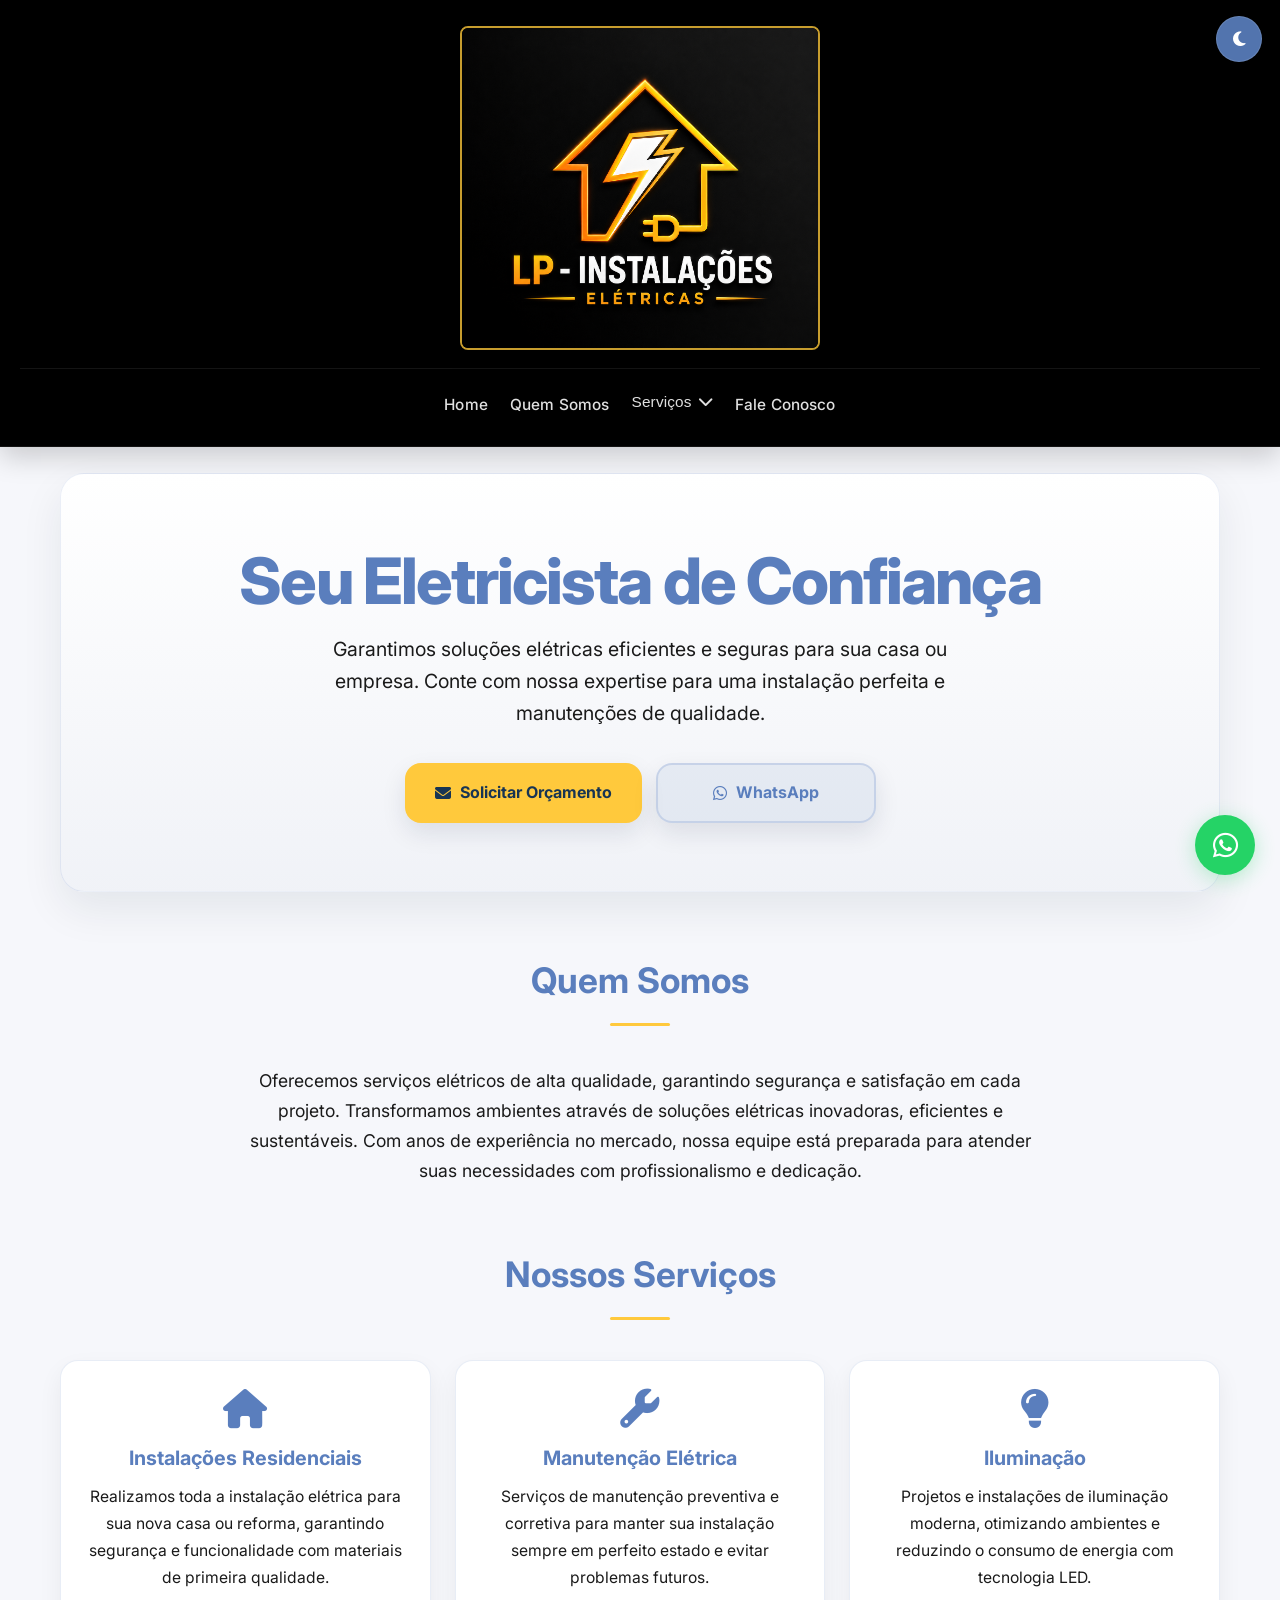
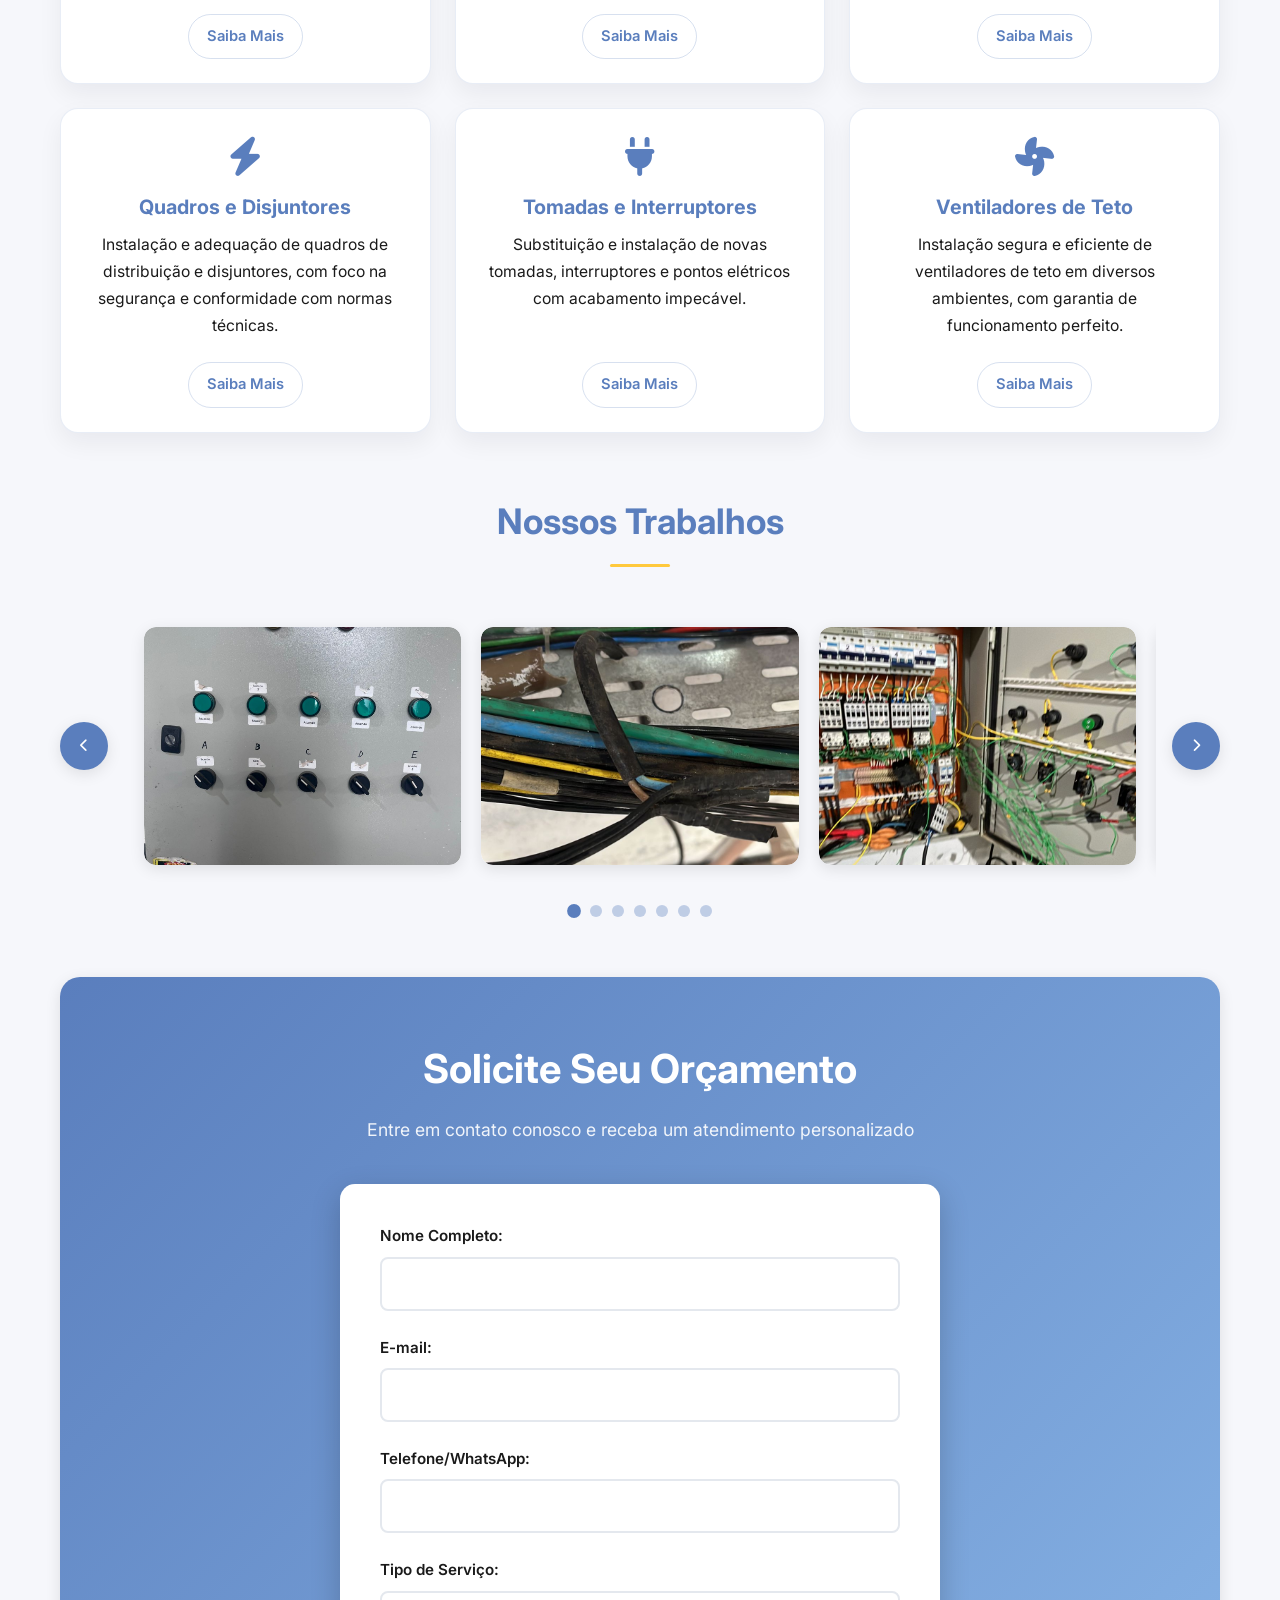
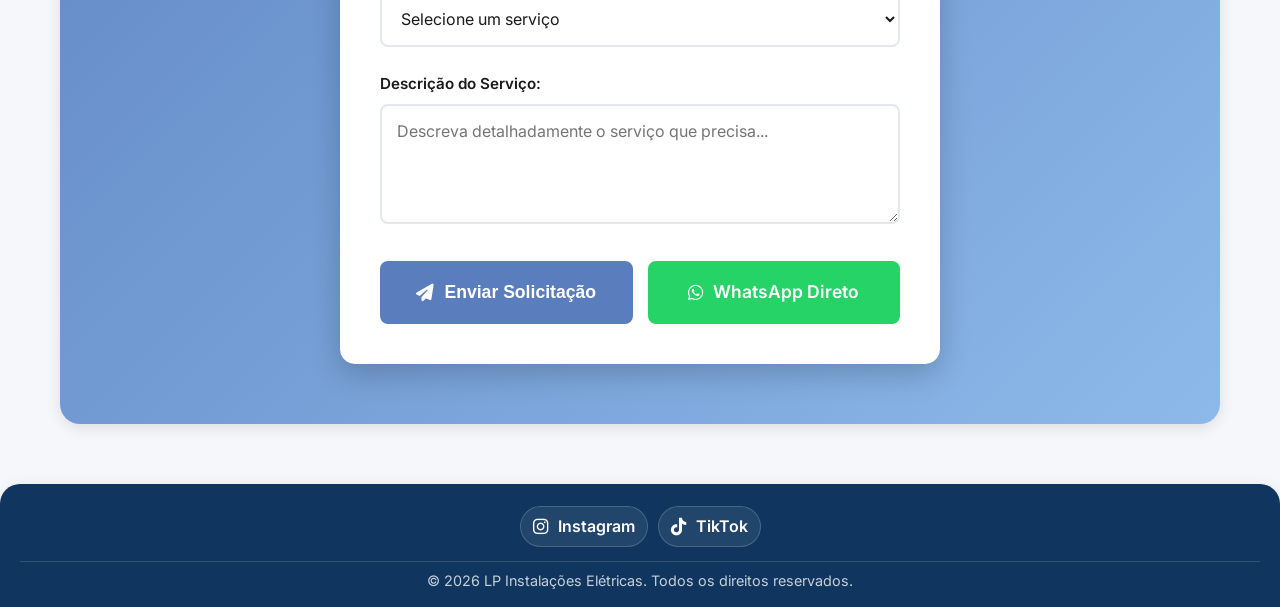
<file: index.html>
<!DOCTYPE html>
<html lang="pt-br">

<head>
  <meta charset="UTF-8">
  <meta name="viewport" content="width=device-width, initial-scale=1.0">
  <title>LP Instalações Elétricas - Elétrica com Confiança</title>

  <!-- SEO Meta Tags -->
  <meta name="description"
    content="LP Instalações Elétricas - Especialistas em instalações elétricas residenciais, manutenção, iluminação e quadros elétricos. Atendimento em toda região.">
  <meta name="keywords"
    content="eletricista, serviços elétricos, instalação elétrica, manutenção elétrica, iluminação, quadros elétricos">
  <meta name="author" content="LP Instalações Elétricas">
  <meta name="robots" content="index, follow">

  <!-- Open Graph / Facebook -->
  <meta property="og:type" content="website">
  <meta property="og:title" content="LP Instalações Elétricas">
  <meta property="og:description" content="Elétrica com confiança e responsabilidade!">

  <!-- Fonts and Icons -->
  <link href="https://fonts.googleapis.com/css2?family=Inter:wght@300;400;500;600;700;800&display=swap"
    rel="stylesheet">
  <link rel="stylesheet" href="https://cdn.jsdelivr.net/npm/@fortawesome/fontawesome-free@6.4.0/css/all.min.css">

  <!-- Favicon -->
  <link rel="icon"
    href="data:image/svg+xml,<svg xmlns=%22http://www.w3.org/2000/svg%22 viewBox=%220 0 100 100%22><text y=%22.9em%22 font-size=%2290%22>⚡</text></svg>">

  <link rel="stylesheet" href="css/estilo.css">
</head>

<body>
  <!-- Dark Mode Toggle -->
  <button id="dark-mode-toggle" aria-label="Alternar modo escuro">
    <i class="fas fa-moon"></i>
  </button>

  <!-- Header -->
  <header>
    <div class="header-logo">
      <img src="imagens/Logo.png" alt="Logo LP Instalações Elétricas" class="slogan-img">
    </div>
    <nav>
      <a href="#home">Home</a>
      <a href="#quem-somos">Quem Somos</a>
      <div class="dropdown">
        <button class="dropbtn">Serviços <i class="fas fa-chevron-down"></i></button>
        <div class="dropdown-content">
          <a href="#instalacoes-residenciais">Instalações Residenciais</a>
          <a href="#manutencao">Manutenção</a>
          <a href="#iluminacao">Iluminação</a>
          <a href="#quadros-disjuntores">Quadros e Disjuntores</a>
          <a href="#tomadas-interruptores">Tomadas e Interruptores</a>
          <a href="#ventiladores-teto">Ventiladores de Teto</a>
        </div>
      </div>
      <a href="#contato">Fale Conosco</a>
    </nav>
  </header>

  <!-- Main Content -->
  <main>
    <!-- Hero Section -->
    <section id="home" class="hero-section">
      <div class="hero-content">
        <h1>Seu Eletricista de Confiança</h1>
        <p>Garantimos soluções elétricas eficientes e seguras para sua casa ou empresa. Conte com nossa expertise para
          uma instalação perfeita e manutenções de qualidade.</p>
        <div class="cta-buttons">
          <a href="#contato" class="cta-btn primary">
            <i class="fas fa-envelope"></i>
            Solicitar Orçamento
          </a>
          <a href="https://wa.me/5524981715411" class="cta-btn secondary" target="_blank">
            <i class="fab fa-whatsapp"></i>
            WhatsApp
          </a>
        </div>
      </div>
    </section>

    <!-- Quem Somos -->
    <section id="quem-somos">
      <h2 class="section-title">Quem Somos</h2>
      <p style="text-align: center; font-size: 1.1rem; line-height: 1.7; max-width: 800px; margin: 0 auto;">
        Oferecemos serviços elétricos de alta qualidade, garantindo segurança e satisfação em cada projeto.
        Transformamos ambientes através de soluções elétricas inovadoras, eficientes e sustentáveis.
        Com anos de experiência no mercado, nossa equipe está preparada para atender suas necessidades
        com profissionalismo e dedicação.
      </p>
    </section>

    <!-- Serviços -->
    <section id="servicos">
      <h2 class="section-title">Nossos Serviços</h2>
      <div class="services-grid">
        <div class="service-card" id="instalacoes-residenciais">
          <i class="fas fa-home"></i>
          <h3>Instalações Residenciais</h3>
          <p>Realizamos toda a instalação elétrica para sua nova casa ou reforma, garantindo segurança e funcionalidade
            com materiais de primeira qualidade.</p>
          <a href="#" class="btn-saiba-mais" data-service="instalacoes">Saiba Mais</a>
        </div>
        <div class="service-card" id="manutencao">
          <i class="fas fa-wrench"></i>
          <h3>Manutenção Elétrica</h3>
          <p>Serviços de manutenção preventiva e corretiva para manter sua instalação sempre em perfeito estado e evitar
            problemas futuros.</p>
          <a href="#" class="btn-saiba-mais" data-service="manutencao">Saiba Mais</a>
        </div>
        <div class="service-card" id="iluminacao">
          <i class="fas fa-lightbulb"></i>
          <h3>Iluminação</h3>
          <p>Projetos e instalações de iluminação moderna, otimizando ambientes e reduzindo o consumo de energia com
            tecnologia LED.</p>
          <a href="#" class="btn-saiba-mais" data-service="iluminacao">Saiba Mais</a>
        </div>
        <div class="service-card" id="quadros-disjuntores">
          <i class="fas fa-bolt"></i>
          <h3>Quadros e Disjuntores</h3>
          <p>Instalação e adequação de quadros de distribuição e disjuntores, com foco na segurança e conformidade com
            normas técnicas.</p>
          <a href="#" class="btn-saiba-mais" data-service="quadros">Saiba Mais</a>
        </div>
        <div class="service-card" id="tomadas-interruptores">
          <i class="fas fa-plug"></i>
          <h3>Tomadas e Interruptores</h3>
          <p>Substituição e instalação de novas tomadas, interruptores e pontos elétricos com acabamento impecável.</p>
          <a href="#" class="btn-saiba-mais" data-service="tomadas">Saiba Mais</a>
        </div>
        <div class="service-card" id="ventiladores-teto">
          <i class="fas fa-fan"></i>
          <h3>Ventiladores de Teto</h3>
          <p>Instalação segura e eficiente de ventiladores de teto em diversos ambientes, com garantia de funcionamento
            perfeito.</p>
          <a href="#" class="btn-saiba-mais" data-service="ventiladores">Saiba Mais</a>
        </div>
      </div>
    </section>

    <!-- Galeria -->
    <section id="galeria">
      <h2 class="section-title">Nossos Trabalhos</h2>
      <div class="gallery-carousel" aria-label="Galeria de trabalhos" aria-roledescription="carousel">
        <button class="gallery-nav gallery-nav-prev" id="galleryPrev" type="button" aria-label="Imagem anterior">
          <i class="fas fa-chevron-left" aria-hidden="true"></i>
        </button>
        <div class="gallery-viewport">
          <div class="gallery-container" id="galleryTrack">
            <button class="gallery-item" aria-label="Visualizar imagem - Antes">
              <img src="imagens/antes.jpeg" alt="Trabalho antes da reforma" data-index="0">
            </button>
            <button class="gallery-item" aria-label="Visualizar imagem - Antes">
              <img src="imagens/antes1.jpeg" alt="Trabalho antes da reforma" data-index="1">
            </button>
            <button class="gallery-item" aria-label="Visualizar imagem - Antes">
              <img src="imagens/antes2.jpeg" alt="Trabalho antes da reforma" data-index="2">
            </button>
            <button class="gallery-item" aria-label="Visualizar imagem - Depois">
              <img src="imagens/depois.jpeg" alt="Trabalho depois da reforma" data-index="3">
            </button>
            <button class="gallery-item" aria-label="Visualizar imagem - Depois">
              <img src="imagens/depois1.jpeg" alt="Trabalho depois da reforma" data-index="4">
            </button>
            <button class="gallery-item" aria-label="Visualizar imagem - Depois">
              <img src="imagens/depois2.jpeg" alt="Trabalho depois da reforma" data-index="5"
                class="img-rotate-270 img-small">
            </button>
            <button class="gallery-item" aria-label="Visualizar imagem - Depois">
              <img src="imagens/depois3.jpeg" alt="Trabalho depois da reforma" data-index="6"
                class="img-rotate-270 img-small">
            </button>
            <button class="gallery-item" aria-label="Visualizar imagem - Antes">
              <img src="imagens/foto8-2.jpeg" alt="Trabalho antes da reforma" data-index="7">
            </button>
            <button class="gallery-item" aria-label="Visualizar imagem - Depois">
              <img src="imagens/foto8-3.jpeg" alt="Trabalho depois da reforma" data-index="8">
            </button>
          </div>
        </div>
        <button class="gallery-nav gallery-nav-next" id="galleryNext" type="button" aria-label="Próxima imagem">
          <i class="fas fa-chevron-right" aria-hidden="true"></i>
        </button>
      </div>
      <div class="gallery-indicators" id="galleryIndicators" aria-label="Indicadores da galeria"></div>
    </section>

    <!-- Contact Form -->
    <section id="contato" class="form-section">
      <h2>Solicite Seu Orçamento</h2>
      <p class="form-subtitle">Entre em contato conosco e receba um atendimento personalizado</p>

      <form class="contact-form" id="contactForm">
        <div class="form-group">
          <label for="nome">Nome Completo:</label>
          <input type="text" id="nome" name="nome" required>
        </div>

        <div class="form-group">
          <label for="email">E-mail:</label>
          <input type="email" id="email" name="email" required>
        </div>

        <div class="form-group">
          <label for="telefone">Telefone/WhatsApp:</label>
          <input type="tel" id="telefone" name="telefone" required>
        </div>

        <div class="form-group">
          <label for="servico">Tipo de Serviço:</label>
          <select id="servico" name="servico" required>
            <option value="">Selecione um serviço</option>
            <option value="instalacao">Instalação Elétrica</option>
            <option value="manutencao">Manutenção</option>
            <option value="iluminacao">Iluminação</option>
            <option value="quadros">Quadros e Disjuntores</option>
            <option value="tomadas">Tomadas e Interruptores</option>
            <option value="ventiladores">Ventiladores de Teto</option>
            <option value="emergencia">Emergência</option>
            <option value="outros">Outros</option>
          </select>
        </div>

        <div class="form-group">
          <label for="mensagem">Descrição do Serviço:</label>
          <textarea id="mensagem" name="mensagem" placeholder="Descreva detalhadamente o serviço que precisa..."
            required></textarea>
        </div>

        <div class="form-buttons">
          <button type="submit" class="btn-submit">
            <i class="fas fa-paper-plane"></i>
            Enviar Solicitação
          </button>
          <a href="https://wa.me/5524981715411" class="btn-whatsapp" target="_blank">
            <i class="fab fa-whatsapp"></i>
            WhatsApp Direto
          </a>
        </div>
      </form>
    </section>
  </main>

  <!-- Modal for Images -->
  <div id="imageModal" class="modal">
    <span class="close-modal">&times;</span>
    <img class="modal-content" id="modalImage" alt="Imagem ampliada">
    <a class="prev" onclick="changeImage(-1)">&#10094;</a>
    <a class="next" onclick="changeImage(1)">&#10095;</a>
  </div>

  <!-- Service Modal -->
  <div id="serviceModal" class="modal">
    <div class="modal-content-service">
      <span class="close-button-service">&times;</span>
      <div id="serviceModalContent">
        <!-- Content will be dynamically inserted -->
      </div>
    </div>
  </div>

  <!-- WhatsApp Confirmation Modal -->
  <div id="whatsappConfirmationModal" class="whatsapp-confirmation-modal">
    <div class="whatsapp-confirmation-content">
      <h3><i class="fab fa-whatsapp"></i> Enviar via WhatsApp</h3>
      <p><strong>✅ Seus dados foram coletados com sucesso!</strong></p>
      <p>📱 Você será redirecionado para o WhatsApp onde:</p>
      <ul style="text-align: left; margin: 15px 0; padding-left: 20px;">
        <li>Sua mensagem já estará pronta para envio</li>
        <li>Poderá revisar e editar os dados se necessário</li>
        <li>Terá contato direto com nosso atendimento</li>
      </ul>
      <p><strong>🕒 Respondemos rapidamente durante horário comercial!</strong></p>
      <div class="whatsapp-confirmation-buttons">
        <button class="btn-whatsapp-confirm" id="confirmWhatsappBtn">
          <i class="fab fa-whatsapp"></i> Prosseguir
        </button>
        <button class="btn-cancel-whatsapp" id="cancelWhatsappBtn">
          Cancelar
        </button>
      </div>
    </div>
  </div>

  <!-- WhatsApp Direct Contact Modal -->
  <div id="whatsappDirectModal" class="whatsapp-confirmation-modal">
    <div class="whatsapp-confirmation-content">
      <h3><i class="fab fa-whatsapp"></i> Contato Direto via WhatsApp</h3>
      <p><strong>🎯 Fale conosco agora mesmo!</strong></p>
      <p>📱 Você será redirecionado para nossa conversa no WhatsApp onde poderá:</p>
      <ul style="text-align: left; margin: 15px 0; padding-left: 20px;">
        <li>🗨️ Conversar diretamente conosco</li>
        <li>❓ Tirar dúvidas sobre nossos serviços</li>
        <li>📋 Solicitar orçamentos personalizados</li>
        <li>⚡ Relatar emergências elétricas</li>
        <li>📸 Enviar fotos do problema</li>
      </ul>
      <div style="background: #f0f8ff; padding: 15px; border-radius: 8px; margin: 15px 0; border-left: 4px solid var(--verde-whatsapp);">
        <p style="margin: 0; font-size: 0.9rem;"><strong>💡 Dica:</strong> Para um atendimento mais rápido, descreva brevemente o tipo de serviço que precisa!</p>
      </div>
      <p><strong>🕒 Horário de atendimento: Segunda a Sábado, 8h às 18h</strong></p>
      <div class="whatsapp-confirmation-buttons">
        <button class="btn-whatsapp-confirm" id="confirmDirectWhatsappBtn">
          <i class="fab fa-whatsapp"></i> Iniciar Conversa
        </button>
        <button class="btn-cancel-whatsapp" id="cancelDirectWhatsappBtn">
          Cancelar
        </button>
      </div>
    </div>
  </div>

  <!-- WhatsApp Float Button -->
  <button class="whatsapp-float" id="whatsappFloatBtn" aria-label="Contato via WhatsApp">
    <i class="fab fa-whatsapp"></i>
  </button>

  <!-- Footer -->
  <footer>
    <div class="footer-social-links" aria-label="Redes sociais da LP Instalações Elétricas">
      <a class="footer-social-link js-social-link" data-social="instagram"
        href="https://www.instagram.com/lpinstalacoeseletrica26?igsi=MTNuZzRrYXZyenpneA%3D%3D&utm_source=qr_code&utm_medium=qr_code&utm_campaign=qr_code"
        target="_blank" rel="noopener noreferrer"
        aria-label="Instagram da LP Instalações Elétricas">
        <i class="fab fa-instagram" aria-hidden="true"></i>
        <span>Instagram</span>
      </a>
      <a class="footer-social-link js-social-link" data-social="tiktok"
        href="https://www.tiktok.com/@user771020362?_r=1&_t=ZS-9912tPTFswu"
        target="_blank" rel="noopener noreferrer"
        aria-label="TikTok da LP Instalações Elétricas">
        <i class="fab fa-tiktok" aria-hidden="true"></i>
        <span>TikTok</span>
      </a>
    </div>
    <div class="footer-bottom">
      <p>&copy; <span id="currentYear"></span> LP Instalações Elétricas. Todos os direitos reservados.</p>
    </div>
  </footer>

  <script src="js/script.js"></script>
</body>

</html>
</file>
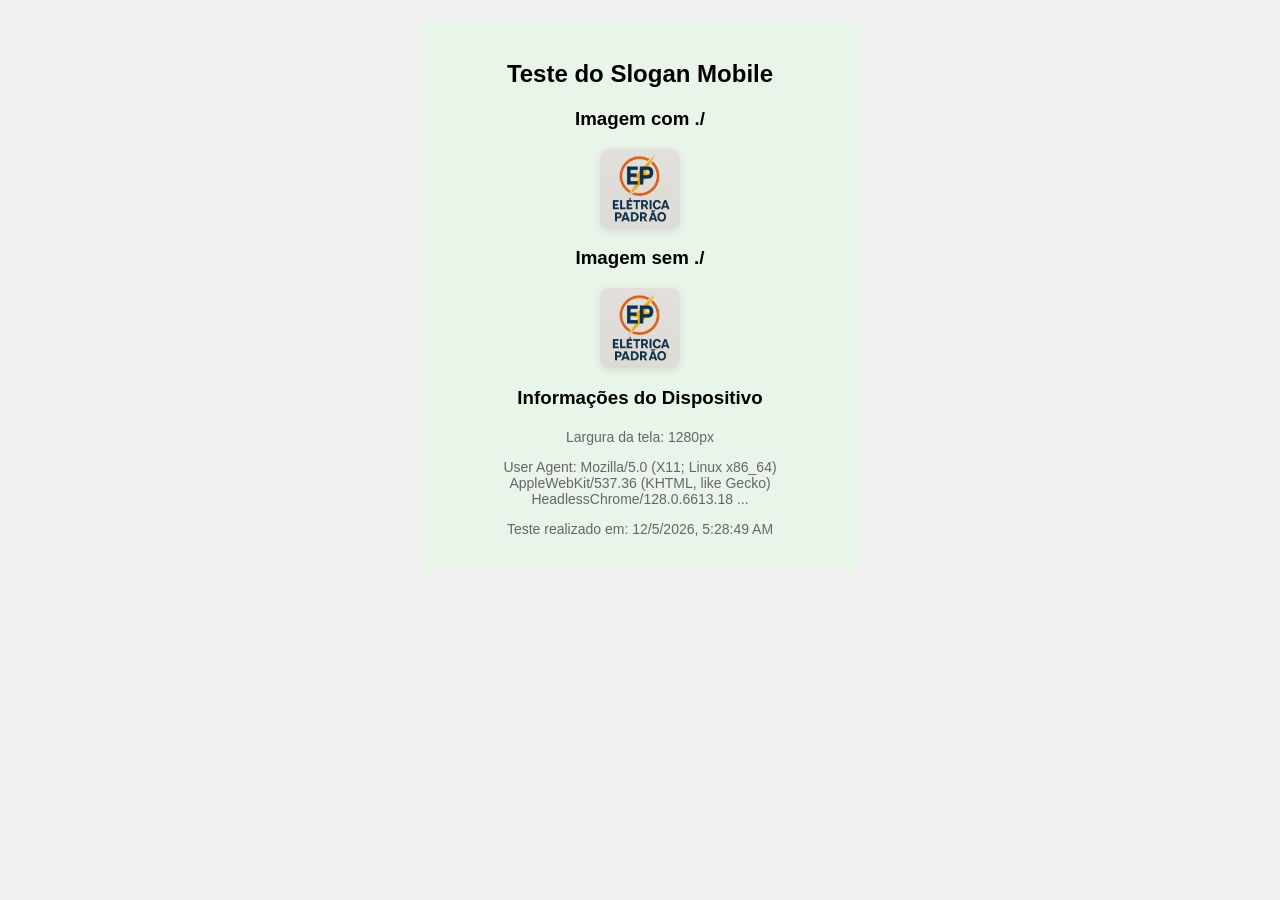
<file: teste-slogan.html>
<!DOCTYPE html>
<html lang="pt-br">

<head>
    <meta charset="UTF-8">
    <meta name="viewport" content="width=device-width, initial-scale=1.0">
    <title>Teste Slogan Mobile</title>
    <style>
        body {
            margin: 0;
            padding: 20px;
            font-family: Arial, sans-serif;
            background: #f0f0f0;
        }

        .test-container {
            max-width: 400px;
            margin: 0 auto;
            background: white;
            padding: 20px;
            border-radius: 10px;
            text-align: center;
        }

        .slogan-img {
            max-width: 80px;
            height: auto;
            border-radius: 10px;
            box-shadow: 0 2px 8px rgba(0, 0, 0, 0.1);
            display: block;
            object-fit: contain;
            margin: 0 auto;
        }

        @media (max-width: 768px) {
            .slogan-img {
                max-width: 60px;
                min-width: 40px;
                width: 60px;
                height: auto;
                margin: 0 auto;
                display: block !important;
                visibility: visible !important;
                opacity: 1 !important;
            }
        }

        @media (max-width: 480px) {
            .slogan-img {
                max-width: 50px;
                min-width: 35px;
                width: 50px;
                height: auto;
                margin: 0 auto;
                display: block !important;
                visibility: visible !important;
                opacity: 1 !important;
            }
        }

        .info {
            margin-top: 20px;
            font-size: 14px;
            color: #666;
        }
    </style>
</head>

<body>
    <div class="test-container">
        <h2>Teste do Slogan Mobile</h2>

        <h3>Imagem com ./</h3>
        <img src="./imagens/slogan.jpeg" alt="Slogan com ./" class="slogan-img">

        <h3>Imagem sem ./</h3>
        <img src="imagens/slogan.jpeg" alt="Slogan sem ./" class="slogan-img">

        <h3>Informações do Dispositivo</h3>
        <div class="info">
            <p>Largura da tela: <span id="screenWidth"></span>px</p>
            <p>User Agent: <span id="userAgent"></span></p>
            <p>Teste realizado em: <span id="timestamp"></span></p>
        </div>
    </div>

    <script>
        document.getElementById('screenWidth').textContent = window.innerWidth;
        document.getElementById('userAgent').textContent = navigator.userAgent.substring(0, 100) + '...';
        document.getElementById('timestamp').textContent = new Date().toLocaleString();

        // Verificar carregamento das imagens
        const images = document.querySelectorAll('.slogan-img');
        images.forEach((img, index) => {
            img.onload = function () {
                console.log(`Imagem ${index + 1} carregou com sucesso`);
                img.parentElement.style.background = '#e8f5e8';
            };

            img.onerror = function () {
                console.log(`Erro ao carregar imagem ${index + 1}`);
                img.parentElement.style.background = '#f5e8e8';
                img.style.display = 'none';
                const errorMsg = document.createElement('p');
                errorMsg.textContent = 'Erro ao carregar imagem';
                errorMsg.style.color = 'red';
                img.parentElement.appendChild(errorMsg);
            };
        });
    </script>
</body>

</html>
</file>
<file: css/estilo.css>
:root {
      --azul: #5A7EBD;
      --azul-claro: #8CB9EA;
      --amarelo: #ffc93c;
      --cinza-bg: #f6f7fb;
      --cinza-box: #f0f2f7;
      --cinza-claro: #eee;
      --escuro: #20232a;
      --texto: #1a1a1a;
      --branco: #fff;
      --borda: #e4e8ee;
      --verde-whatsapp: #25d366;
      --shadow: 0 4px 15px rgba(0, 0, 0, 0.1);
    }

    body.dark-mode {
      --azul: #7DA6DE;
      --azul-claro: #A3CCE8;
      --amarelo: #ffc93c;
      --cinza-bg: #1a1a1a;
      --cinza-box: #2a2a2a;
      --cinza-claro: #444;
      --escuro: #f0f0f0;
      --texto: #e0e0e0;
      --branco: #2a2a2a;
      --borda: #444;
      --verde-whatsapp: #25d366;
      --shadow: 0 4px 15px rgba(0, 0, 0, 0.3);
    }

    * {
      margin: 0;
      padding: 0;
      box-sizing: border-box;
    }

    html {
      scroll-behavior: smooth;
      font-size: 16px;
    }

    body {
      background: var(--cinza-bg);
      font-family: 'Inter', -apple-system, BlinkMacSystemFont, 'Segoe UI', sans-serif;
      color: var(--texto);
      transition: all 0.3s ease;
      line-height: 1.6;
      font-weight: 400;
    }

    /* Dark Mode Toggle */
    #dark-mode-toggle {
      position: fixed;
      top: 16px;
      right: 18px;
      background: rgba(90, 126, 189, 0.92);
      color: var(--branco);
      border: 1px solid rgba(255, 255, 255, 0.12);
      border-radius: 50%;
      width: 46px;
      height: 46px;
      display: flex;
      align-items: center;
      justify-content: center;
      font-size: 1.05rem;
      cursor: pointer;
      z-index: 1000;
      box-shadow: 0 8px 24px rgba(0, 0, 0, 0.18);
      transition: all 0.3s ease;
    }

    #dark-mode-toggle:hover {
      transform: translateY(-1px);
      box-shadow: 0 10px 24px rgba(0, 0, 0, 0.24);
    }

    /* Header */
    header {
      background: #000;
      padding: 26px 20px 20px;
      text-align: center;
      box-shadow: 0 10px 26px rgba(0, 0, 0, 0.18);
      position: relative;
      border-bottom: 1px solid rgba(255, 255, 255, 0.08);
    }

    .header-logo {
      display: flex;
      flex-direction: column;
      align-items: center;
      justify-content: center;
      gap: 10px;
      width: fit-content;
      max-width: 80vw;
      margin: 0 auto 18px;
      padding: 0;
      background: transparent;
      border: none;
      border-radius: 0;
    }

    .slogan-img {
      width: min(48vw, 360px);
      height: auto;
      border: 2px solid rgba(255, 201, 60, 0.78);
      border-radius: 8px;
      box-shadow: 0 6px 18px rgba(0, 0, 0, 0.32);
    }

    h1 {
      color: var(--branco);
      font-size: clamp(1.8rem, 4vw, 2.5rem);
      font-weight: 800;
      margin: 0;
      letter-spacing: 1px;
      text-shadow: 2px 2px 4px rgba(0, 0, 0, 0.3);
    }

    header p {
      color: var(--amarelo);
      font-size: clamp(1rem, 2.5vw, 1.2rem);
      margin: 10px 0 20px 0;
      font-weight: 600;
      text-shadow: 1px 1px 2px rgba(0, 0, 0, 0.3);
    }

    /* Navigation */
    nav {
      display: flex;
      justify-content: center;
      gap: 10px 18px;
      flex-wrap: wrap;
      padding-top: 16px;
      border-top: 1px solid rgba(255, 255, 255, 0.08);
    }

    nav a,
    .dropdown .dropbtn {
      text-decoration: none;
      color: rgba(255, 255, 255, 0.88);
      font-weight: 500;
      padding: 8px 2px;
      border-radius: 0;
      transition: all 0.3s ease;
      font-size: 0.96rem;
      letter-spacing: 0.01em;
      position: relative;
      background: transparent;
      cursor: pointer;
      border: none;
      display: inline-flex;
      align-items: center;
      gap: 6px;
    }

    nav a::after,
    .dropdown .dropbtn::after {
      content: '';
      position: absolute;
      left: 0;
      bottom: -4px;
      width: 100%;
      height: 2px;
      border-radius: 999px;
      background: var(--amarelo);
      transform: scaleX(0);
      transform-origin: center;
      transition: transform 0.25s ease;
    }

    nav a:hover,
    nav a:focus-visible,
    .dropdown:hover .dropbtn,
    .dropdown .dropbtn:focus-visible {
      color: var(--branco);
      transform: translateY(-1px);
    }

    nav a:hover::after,
    nav a:focus-visible::after,
    .dropdown:hover .dropbtn::after,
    .dropdown .dropbtn:focus-visible::after {
      transform: scaleX(1);
    }

    .dropdown {
      position: relative;
      display: inline-block;
    }

    .dropdown-content {
      display: none;
      position: absolute;
      background-color: var(--branco);
      min-width: 220px;
      box-shadow: 0 8px 24px rgba(0, 0, 0, 0.15);
      z-index: 1001;
      left: 50%;
      transform: translateX(-50%);
      top: 100%;
      border-radius: 12px;
      padding: 10px 0;
      border: 1px solid var(--borda);
      margin-top: 5px;
    }

    .dropdown-content a {
      color: var(--azul) !important;
      padding: 12px 20px;
      text-decoration: none;
      display: block;
      text-align: left;
      font-weight: 500;
      background: transparent;
      border-radius: 0;
      transition: all 0.3s ease;
      border: none;
    }

    .dropdown-content a:hover {
      background: var(--azul-claro);
      color: var(--branco) !important;
      transform: none;
    }

    .dropdown:hover .dropdown-content {
      display: block;
      animation: slideDown 0.3s ease;
    }

    @keyframes slideDown {
      from {
        opacity: 0;
        transform: translateX(-50%) translateY(-10px);
      }

      to {
        opacity: 1;
        transform: translateX(-50%) translateY(0);
      }
    }

    /* Main Content */
    main {
      max-width: 1200px;
      margin: 26px auto 40px;
      padding: 0 20px;
    }

    /* Hero Section */
    .hero-section {
      text-align: center;
      padding: 72px 40px 68px;
      margin-bottom: 60px;
      background:
        linear-gradient(180deg, rgba(255, 255, 255, 0.98) 0%, rgba(240, 242, 247, 0.98) 100%);
      border-radius: 24px;
      border: 1px solid rgba(90, 126, 189, 0.12);
      box-shadow: 0 18px 42px rgba(16, 33, 54, 0.08);
      position: relative;
      overflow: hidden;
    }

    .hero-content {
      position: relative;
      z-index: 1;
      max-width: 860px;
      margin: 0 auto;
    }

    .hero-section h1 {
      font-size: clamp(2.3rem, 5vw, 4rem);
      color: var(--azul);
      margin-bottom: 18px;
      font-weight: 800;
      letter-spacing: -0.03em;
      line-height: 1.08;
      text-shadow: none;
    }

    .hero-section p {
      font-size: clamp(1.03rem, 2.2vw, 1.22rem);
      color: var(--texto);
      margin-bottom: 34px;
      max-width: 680px;
      margin-left: auto;
      margin-right: auto;
      line-height: 1.65;
    }

    body.dark-mode .hero-section {
      background: linear-gradient(180deg, rgba(42, 42, 42, 0.98) 0%, rgba(26, 26, 26, 0.98) 100%);
      border-color: rgba(163, 204, 232, 0.18);
      box-shadow: 0 18px 42px rgba(0, 0, 0, 0.28);
    }

    body.dark-mode .hero-section h1 {
      color: var(--escuro);
    }

    body.dark-mode .hero-section p {
      color: var(--texto);
    }

    .cta-buttons {
      display: flex;
      gap: 14px;
      justify-content: center;
      flex-wrap: wrap;
      margin-top: 12px;
    }

    .cta-btn {
      padding: 15px 28px;
      border-radius: 16px;
      text-decoration: none;
      font-weight: 700;
      font-size: 1rem;
      transition: all 0.3s ease;
      display: inline-flex;
      align-items: center;
      justify-content: center;
      gap: 9px;
      box-shadow: 0 10px 24px rgba(16, 33, 54, 0.1);
      border: 2px solid transparent;
      min-width: 220px;
    }

    .cta-btn.primary {
      background: var(--amarelo);
      color: #173453;
    }

    .cta-btn.secondary {
      background: rgba(90, 126, 189, 0.1);
      color: var(--azul);
      border-color: rgba(90, 126, 189, 0.22);
    }

    body.dark-mode .cta-btn.secondary {
      background: rgba(125, 166, 222, 0.18);
      color: var(--escuro);
      border-color: rgba(163, 204, 232, 0.26);
    }

    .cta-btn:hover {
      transform: translateY(-2px);
      box-shadow: 0 14px 30px rgba(0, 0, 0, 0.12);
    }

    /* Section Titles */
    .section-title {
      font-size: clamp(1.8rem, 4vw, 2.2rem);
      color: var(--azul);
      text-align: center;
      margin: 60px 0 40px 0;
      font-weight: 700;
      position: relative;
    }

    .section-title::after {
      content: '';
      display: block;
      width: 60px;
      height: 3px;
      background: var(--amarelo);
      margin: 15px auto;
      border-radius: 2px;
    }

    .about-section {
      position: relative;
      margin: 0 auto 24px;
      padding: 8px 0 12px;
      text-align: center;
    }

    .about-section::before {
      content: '';
      display: block;
      width: 72px;
      height: 1px;
      margin: 0 auto 20px;
      background: rgba(90, 126, 189, 0.28);
    }

    .about-section .section-title {
      margin: 0 0 20px;
    }

    .about-section .section-title::after {
      width: 44px;
      margin-top: 12px;
    }

    .about-section-text {
      max-width: 760px;
      margin: 0 auto;
      color: var(--texto);
      font-size: clamp(1.02rem, 1.8vw, 1.12rem);
      line-height: 1.82;
      text-wrap: pretty;
    }

    /* Services Grid */
    .services-grid {
      display: grid;
      grid-template-columns: repeat(auto-fit, minmax(320px, 1fr));
      gap: 24px;
      margin: 36px 0 40px;
    }

    .service-card {
      background: var(--branco);
      padding: 28px 26px 24px;
      border-radius: 18px;
      text-align: center;
      transition: all 0.3s ease;
      border: 1px solid rgba(90, 126, 189, 0.14);
      box-shadow: 0 10px 24px rgba(16, 24, 40, 0.06);
      position: relative;
      overflow: hidden;
      display: flex;
      flex-direction: column;
      align-items: center;
      min-height: 100%;
    }

    .service-card::before {
      content: '';
      position: absolute;
      inset: 0;
      border-radius: inherit;
      border: 1px solid rgba(140, 185, 234, 0.18);
      pointer-events: none;
      opacity: 0;
      transition: opacity 0.3s ease;
    }

    .service-card:hover::before {
      opacity: 1;
    }

    .service-card:hover {
      transform: translateY(-4px);
      box-shadow: 0 14px 28px rgba(16, 24, 40, 0.1);
      border-color: rgba(90, 126, 189, 0.24);
    }

    .service-card i {
      font-size: 2.45rem;
      color: var(--azul);
      margin-bottom: 18px;
      transition: all 0.3s ease;
      line-height: 1;
    }

    .service-card:hover i {
      color: var(--azul);
      transform: translateY(-1px);
    }

    .service-card h3 {
      font-size: 1.24rem;
      color: var(--azul);
      margin-bottom: 12px;
      font-weight: 700;
      line-height: 1.3;
    }

    .service-card p {
      color: var(--texto);
      line-height: 1.72;
      margin-bottom: 22px;
      font-size: 0.98rem;
      flex: 1;
    }

    .btn-saiba-mais {
      background: transparent;
      color: var(--azul);
      padding: 10px 18px;
      border-radius: 999px;
      text-decoration: none;
      font-weight: 600;
      font-size: 0.92rem;
      transition: all 0.3s ease;
      display: inline-flex;
      align-items: center;
      justify-content: center;
      border: 1px solid rgba(90, 126, 189, 0.24);
      margin-top: auto;
      min-height: 42px;
    }

    .btn-saiba-mais:hover {
      background: rgba(90, 126, 189, 0.08);
      color: var(--azul);
      border-color: rgba(90, 126, 189, 0.4);
      transform: translateY(-1px);
    }

    /* Gallery */
    .gallery-carousel {
      display: flex;
      align-items: center;
      gap: 16px;
      margin: 40px 0 20px;
    }

    .gallery-viewport {
      overflow: hidden;
      width: 100%;
    }

    .gallery-container {
      display: flex;
      gap: 20px;
      padding: 20px;
      transition: transform 0.45s ease;
      will-change: transform;
    }

    .gallery-item {
      cursor: pointer;
      border: none;
      background: none;
      padding: 0;
      position: relative;
      overflow: hidden;
      border-radius: 12px;
      transition: all 0.3s ease;
      aspect-ratio: 4/3;
      box-shadow: var(--shadow);
      flex: 0 0 calc((100% - 40px) / 3);
    }

    .gallery-item img {
      width: 100%;
      height: 100%;
      object-fit: cover;
      border-radius: 12px;
      transition: transform 0.3s ease;
    }

    .gallery-item:hover {
      transform: translateY(-5px);
      box-shadow: 0 10px 25px rgba(0, 0, 0, 0.2);
    }

    .gallery-item:hover img {
      transform: scale(1.05);
    }

    .gallery-nav {
      width: 48px;
      height: 48px;
      border: none;
      border-radius: 50%;
      background: var(--azul);
      color: var(--branco);
      box-shadow: var(--shadow);
      display: inline-flex;
      align-items: center;
      justify-content: center;
      flex-shrink: 0;
      transition: all 0.3s ease;
    }

    .gallery-nav:hover,
    .gallery-nav:focus-visible {
      background: var(--amarelo);
      color: var(--azul);
      transform: translateY(-2px);
    }

    .gallery-nav:disabled {
      opacity: 0.45;
      cursor: not-allowed;
      transform: none;
    }

    .gallery-indicators {
      display: flex;
      justify-content: center;
      flex-wrap: wrap;
      gap: 10px;
      margin-bottom: 10px;
    }

    .gallery-indicator {
      width: 12px;
      height: 12px;
      border-radius: 50%;
      border: none;
      background: rgba(90, 126, 189, 0.35);
      transition: all 0.3s ease;
    }

    .gallery-indicator.active {
      background: var(--azul);
      transform: scale(1.15);
    }

    /* Correção de orientação para imagens específicas */
    .img-rotate-90 {
      transform: rotate(90deg) !important;
    }

    .img-rotate-270 {
      transform: rotate(270deg) !important;
    }

    .gallery-item:hover .img-rotate-90 {
      transform: rotate(90deg) scale(1.05) !important;
    }

    .gallery-item:hover .img-rotate-270 {
      transform: rotate(270deg) scale(1.05) !important;
    }

    /* Rotação no modal também */
    .modal-content.img-rotate-90 {
      transform: rotate(90deg) !important;
    }

    .modal-content.img-rotate-270 {
      transform: rotate(270deg) !important;
    }

    /* Classe para diminuir tamanho específico das fotos depois2 e depois3 */
    .img-small {
      transform: scale(0.7) !important;
    }

    .img-rotate-270.img-small {
      transform: rotate(270deg) scale(0.7) !important;
    }

    .gallery-item:hover .img-rotate-270.img-small {
      transform: rotate(270deg) scale(0.75) !important;
    }

    .modal-content.img-rotate-270.img-small {
      transform: rotate(270deg) scale(0.8) !important;
    }

    /* Modal */
    .modal {
      display: none;
      position: fixed;
      z-index: 10000;
      left: 0;
      top: 0;
      width: 100%;
      height: 100%;
      background-color: rgba(0, 0, 0, 0.9);
      backdrop-filter: blur(5px);
      align-items: center;
      justify-content: center;
    }

    .modal.show {
      display: flex;
      animation: fadeIn 0.3s ease;
    }

    .modal-content {
      max-width: 90%;
      max-height: 80%;
      object-fit: contain;
      border-radius: 10px;
      box-shadow: 0 10px 30px rgba(0, 0, 0, 0.5);
      animation: zoomIn 0.3s ease;
    }

    .close-modal {
      position: absolute;
      top: 20px;
      right: 30px;
      color: var(--branco);
      font-size: 40px;
      font-weight: bold;
      cursor: pointer;
      transition: color 0.3s ease;
    }

    .close-modal:hover {
      color: var(--amarelo);
    }

    /* Modal de Serviços */
    .modal-content-service {
      background-color: var(--branco);
      margin: auto;
      padding: 40px;
      border-radius: 15px;
      box-shadow: 0 10px 40px rgba(0, 0, 0, 0.25);
      max-width: 600px;
      width: 90%;
      position: relative;
      animation: zoomIn 0.3s ease;
      color: var(--texto);
    }

    .close-button-service {
      color: var(--azul);
      position: absolute;
      top: 15px;
      right: 25px;
      font-size: 35px;
      font-weight: bold;
      transition: 0.3s;
      cursor: pointer;
    }

    .close-button-service:hover,
    .close-button-service:focus {
      color: var(--azul-claro);
      text-decoration: none;
      cursor: pointer;
    }

    /* Dark mode para modal de serviços */
    body.dark-mode .modal-content-service {
      background-color: var(--cinza-box);
      color: var(--texto);
    }

    /* Modal de Confirmação WhatsApp */
    .whatsapp-confirmation-modal {
      display: none;
      position: fixed;
      z-index: 10001;
      left: 0;
      top: 0;
      width: 100%;
      height: 100%;
      background-color: rgba(0, 0, 0, 0.6);
      backdrop-filter: blur(3px);
      align-items: center;
      justify-content: center;
    }

    .whatsapp-confirmation-modal.show {
      display: flex;
      animation: fadeIn 0.3s ease;
    }

    .whatsapp-confirmation-content {
      background: var(--branco);
      margin: auto;
      padding: 30px;
      border-radius: 15px;
      box-shadow: 0 10px 40px rgba(0, 0, 0, 0.25);
      max-width: 500px;
      width: 90%;
      text-align: center;
      position: relative;
      animation: zoomIn 0.3s ease;
      color: var(--texto);
    }

    .whatsapp-confirmation-content h3 {
      color: var(--verde-whatsapp);
      margin-bottom: 20px;
      font-size: 1.5rem;
    }

    .whatsapp-confirmation-content p {
      margin: 15px 0;
      line-height: 1.6;
      color: var(--texto);
    }

    .whatsapp-confirmation-buttons {
      display: flex;
      gap: 15px;
      margin-top: 25px;
      justify-content: center;
    }

    .btn-whatsapp-confirm {
      background: var(--verde-whatsapp);
      color: white;
      padding: 12px 20px;
      border: none;
      border-radius: 8px;
      cursor: pointer;
      font-weight: 600;
      transition: all 0.3s ease;
      display: flex;
      align-items: center;
      gap: 8px;
    }

    .btn-whatsapp-confirm:hover {
      background: #128C7E;
      transform: translateY(-2px);
    }

    .btn-cancel-whatsapp {
      background: var(--cinza-borda);
      color: var(--texto);
      padding: 12px 20px;
      border: none;
      border-radius: 8px;
      cursor: pointer;
      font-weight: 600;
      transition: all 0.3s ease;
    }

    .btn-cancel-whatsapp:hover {
      background: var(--azul);
      color: var(--branco);
    }

    body.dark-mode .whatsapp-confirmation-content {
      background: var(--cinza-box);
      color: var(--texto);
    }

    /* Estilo do conteúdo do modal de serviços */
    #serviceModalContent h3 {
      color: var(--azul);
      font-size: 1.8rem;
      margin-bottom: 20px;
      font-weight: 700;
    }

    #serviceModalContent p {
      color: var(--texto);
      font-size: 1.1rem;
      line-height: 1.6;
      margin-bottom: 25px;
    }

    #serviceModalContent .btn-submit {
      background: var(--azul);
      color: var(--branco);
      padding: 12px 25px;
      border: none;
      border-radius: 8px;
      font-size: 1.1rem;
      font-weight: 600;
      cursor: pointer;
      transition: all 0.3s ease;
      text-decoration: none;
      display: inline-flex;
      align-items: center;
      gap: 10px;
    }

    #serviceModalContent .btn-submit:hover {
      background: var(--azul-claro);
      transform: translateY(-2px);
      box-shadow: 0 6px 20px rgba(0, 0, 0, 0.15);
    }

    .prev,
    .next {
      cursor: pointer;
      position: absolute;
      top: 50%;
      width: auto;
      padding: 16px;
      margin-top: -22px;
      color: white;
      font-weight: bold;
      font-size: 30px;
      transition: 0.3s ease;
      border-radius: 0 3px 3px 0;
      user-select: none;
      background-color: rgba(0, 0, 0, 0.5);
    }

    .next {
      right: 0;
      border-radius: 3px 0 0 3px;
    }

    .prev {
      left: 0;
      border-radius: 0 3px 3px 0;
    }

    .prev:hover,
    .next:hover {
      background-color: rgba(0, 0, 0, 0.8);
    }

    /* Form Section */
    .form-section {
      margin-top: 60px;
      background: linear-gradient(135deg, var(--azul) 0%, var(--azul-claro) 100%);
      padding: 60px 40px;
      border-radius: 20px;
      text-align: center;
      box-shadow: var(--shadow);
    }

    .form-section h2 {
      color: var(--branco);
      font-size: clamp(1.8rem, 4vw, 2.5rem);
      margin-bottom: 15px;
      font-weight: 700;
    }

    .form-subtitle {
      color: rgba(255, 255, 255, 0.9);
      font-size: 1.1rem;
      margin-bottom: 40px;
    }

    body.dark-mode .form-section {
      background: linear-gradient(135deg, rgba(16, 54, 95, 0.98) 0%, rgba(24, 53, 83, 0.98) 100%);
    }

    body.dark-mode .form-section h2 {
      color: var(--escuro);
    }

    body.dark-mode .form-subtitle {
      color: rgba(240, 240, 240, 0.82);
    }

    .contact-form {
      max-width: 600px;
      margin: 0 auto;
      background: var(--branco);
      padding: 40px;
      border-radius: 15px;
      box-shadow: 0 10px 30px rgba(0, 0, 0, 0.2);
      text-align: left;
    }

    .form-group {
      margin-bottom: 25px;
    }

    .form-group label {
      display: block;
      margin-bottom: 8px;
      font-weight: 600;
      color: var(--texto);
      font-size: 0.95rem;
    }

    .form-group input,
    .form-group select,
    .form-group textarea {
      width: 100%;
      padding: 15px;
      border: 2px solid var(--borda);
      border-radius: 8px;
      font-size: 1rem;
      background: var(--branco);
      color: var(--texto);
      transition: all 0.3s ease;
      font-family: inherit;
    }

    .form-group input:focus,
    .form-group select:focus,
    .form-group textarea:focus {
      border-color: var(--azul);
      outline: none;
      box-shadow: 0 0 0 3px rgba(90, 126, 189, 0.1);
    }

    .form-group textarea {
      min-height: 120px;
      resize: vertical;
    }

    .form-buttons {
      display: flex;
      gap: 15px;
      flex-wrap: wrap;
      justify-content: center;
      align-items: stretch;
      margin-top: 30px;
    }

    .btn-submit,
    .btn-whatsapp {
      background: var(--azul);
      color: var(--branco);
      padding: 15px 25px;
      border: none;
      border-radius: 8px;
      font-size: 1.1rem;
      font-weight: 600;
      cursor: pointer;
      transition: all 0.3s ease;
      display: flex;
      align-items: center;
      justify-content: center;
      gap: 10px;
      text-decoration: none;
      border: 2px solid var(--azul);
      text-align: center;
      flex: 1 1 240px;
      max-width: 260px;
    }

    .btn-whatsapp {
      background: var(--verde-whatsapp);
      border-color: var(--verde-whatsapp);
    }

    .btn-submit:hover {
      background: var(--amarelo);
      color: var(--azul);
      border-color: var(--amarelo);
      transform: translateY(-2px);
    }

    .btn-whatsapp:hover {
      background: #128C7E;
      transform: translateY(-2px);
    }

    /* WhatsApp Float */
    .whatsapp-float {
      position: fixed;
      width: 60px;
      height: 60px;
      bottom: 25px;
      right: 25px;
      background: var(--verde-whatsapp);
      color: white;
      border: none;
      border-radius: 50%;
      box-shadow: 0 4px 20px rgba(37, 211, 102, 0.3);
      display: flex;
      align-items: center;
      justify-content: center;
      z-index: 999;
      font-size: 1.8rem;
      transition: all 0.3s ease;
      cursor: pointer;
      text-decoration: none;
    }

    .whatsapp-float:hover {
      background: #128C7E;
      transform: scale(1.1);
      box-shadow: 0 6px 25px rgba(37, 211, 102, 0.4);
    }

    footer {
      background: #10365f;
      color: var(--branco);
      text-align: center;
      padding: 22px 20px 16px;
      margin-top: 60px;
      border-radius: 20px 20px 0 0;
      box-shadow: var(--shadow);
    }

    .footer-social-links {
      display: flex;
      flex-direction: row;
      align-items: center;
      justify-content: center;
      flex-wrap: wrap;
      gap: 10px;
    }

    .footer-social-link {
      min-height: 38px;
      padding: 7px 12px;
      border-radius: 999px;
      display: inline-flex;
      align-items: center;
      justify-content: center;
      gap: 10px;
      color: white;
      text-decoration: none;
      border: 1px solid rgba(255, 255, 255, 0.18);
      background: rgba(255, 255, 255, 0.08);
      transition: all 0.3s ease;
      font-weight: 600;
    }

    .footer-social-link:hover {
      background: rgba(255, 255, 255, 0.18);
      transform: translateY(-2px);
    }

    .footer-social-link i {
      font-size: 1.1rem;
    }

    .footer-bottom {
      border-top: 1px solid rgba(255, 255, 255, 0.14);
      margin-top: 14px;
      padding-top: 10px;
    }

    .footer-bottom p {
      color: rgba(255, 255, 255, 0.76);
      font-size: 0.9rem;
      line-height: 1.3;
      font-weight: 400;
      margin: 0;
    }

    /* Video Section */
    .video-section {
      background: var(--cinza-box);
      padding: 40px;
      border-radius: 15px;
      margin: 40px 0;
      text-align: center;
      box-shadow: var(--shadow);
    }

    .video-responsive {
      position: relative;
      padding-bottom: 56.25%;
      height: 0;
      overflow: hidden;
      max-width: 100%;
      margin: 20px 0;
      border-radius: 10px;
      box-shadow: var(--shadow);
    }

    .video-responsive iframe {
      position: absolute;
      top: 0;
      left: 0;
      width: 100%;
      height: 100%;
      border: none;
      border-radius: 10px;
    }

    /* Animations */
    @keyframes fadeIn {
      from {
        opacity: 0;
      }

      to {
        opacity: 1;
      }
    }

    @keyframes zoomIn {
      from {
        opacity: 0;
        transform: scale(0.3);
      }

      to {
        opacity: 1;
        transform: scale(1);
      }
    }

    @keyframes slideInRight {
      from {
        opacity: 0;
        transform: translateX(100%);
      }

      to {
        opacity: 1;
        transform: translateX(0);
      }
    }

    .fade-in {
      animation: fadeIn 0.6s ease-in;
    }

    /* Responsive Design */
    @media (max-width: 768px) {
      header {
        padding: 20px 15px 16px;
      }

      .header-logo {
        max-width: 82vw;
        margin: 0 auto 14px;
      }

      nav {
        gap: 8px 14px;
        padding-top: 14px;
      }

      nav a,
      .dropdown .dropbtn {
        padding: 7px 2px;
        font-size: 0.9rem;
      }

      main {
        padding: 0 15px;
      }

      .hero-section {
        padding: 48px 20px 46px;
      }

      .about-section {
        padding: 4px 0 10px;
      }

      .about-section::before {
        margin-bottom: 16px;
      }

      .about-section .section-title {
        margin-bottom: 18px;
      }

      .about-section-text {
        max-width: 100%;
        font-size: 1rem;
        line-height: 1.72;
      }

      .services-grid {
        grid-template-columns: 1fr;
        gap: 20px;
      }

      .service-card {
        padding: 24px 22px 22px;
        border-radius: 16px;
      }

      .service-card i {
        font-size: 2.2rem;
        margin-bottom: 16px;
      }

      .service-card h3 {
        font-size: 1.16rem;
      }

      .service-card p {
        margin-bottom: 18px;
        font-size: 0.96rem;
      }

      .gallery-container {
        gap: 15px;
        padding: 15px;
      }

      .gallery-item {
        flex-basis: calc((100% - 15px) / 2);
      }

      .contact-form {
        margin: 0 10px;
        padding: 30px 20px;
      }

      .footer-social-links {
        justify-content: center;
        gap: 8px;
      }

      .form-buttons {
        flex-direction: column;
        align-items: stretch;
        gap: 10px;
      }

      .form-buttons .btn-submit,
      .form-buttons .btn-whatsapp {
        width: 100%;
        max-width: none;
        flex: 0 0 auto;
        height: 54px;
        min-height: 54px;
        padding: 0 16px;
        gap: 8px;
      }

      .cta-buttons {
        flex-direction: column;
        align-items: center;
        gap: 12px;
      }

      .cta-btn {
        width: 100%;
        max-width: 360px;
        min-width: 0;
      }

      #dark-mode-toggle {
        width: 42px;
        height: 42px;
        top: 12px;
        right: 12px;
      }
    }

    @media (max-width: 480px) {
      .slogan-img {
        width: min(74vw, 320px);
      }

      nav {
        gap: 8px 12px;
      }

      .hero-section h1 {
        font-size: clamp(2rem, 10vw, 2.55rem);
      }

      .hero-section p {
        font-size: 1rem;
        margin-bottom: 28px;
      }

      .about-section::before {
        width: 56px;
        margin-bottom: 14px;
      }

      .about-section-text {
        font-size: 0.98rem;
        line-height: 1.68;
      }

      .cta-btn {
        padding: 14px 18px;
      }

      footer {
        padding: 18px 16px 14px;
      }

      .whatsapp-float {
        width: 50px;
        height: 50px;
        font-size: 1.5rem;
        bottom: 16px;
        right: 16px;
      }

      .footer-social-link {
        min-height: 36px;
        padding: 6px 11px;
        font-size: 0.88rem;
      }

      .footer-bottom p {
        font-size: 0.84rem;
        line-height: 1.25;
      }

      .scroll-top-btn {
        bottom: 74px !important;
        right: 18px !important;
        width: 40px !important;
        height: 40px !important;
      }

      .gallery-carousel {
        gap: 10px;
      }

      .gallery-nav {
        width: 42px;
        height: 42px;
      }

      .gallery-item {
        flex-basis: 100%;
      }

      .prev,
      .next {
        padding: 12px;
        font-size: 24px;
      }
    }

    /* Print Styles for PDF Export */
    @media print {
      body {
        background: white !important;
        color: black !important;
      }

      .whatsapp-float,
      #dark-mode-toggle {
        display: none !important;
      }

      .modal {
        display: none !important;
      }

      header {
        position: static !important;
      }

      main {
        margin-top: 0 !important;
        box-shadow: none !important;
      }
    }

    @media (prefers-reduced-motion: reduce) {
      .gallery-container,
      .gallery-item,
      .gallery-item img,
      .gallery-nav,
      .gallery-indicator {
        transition: none !important;
      }
    }

    /* Utility Classes */
    .sr-only {
      position: absolute;
      width: 1px;
      height: 1px;
      padding: 0;
      margin: -1px;
      overflow: hidden;
      clip: rect(0, 0, 0, 0);
      white-space: nowrap;
      border: 0;
    }

    .text-center {
      text-align: center;
    }

    .mt-4 {
      margin-top: 2rem;
    }

    .mb-4 {
      margin-bottom: 2rem;
    }
</file>
